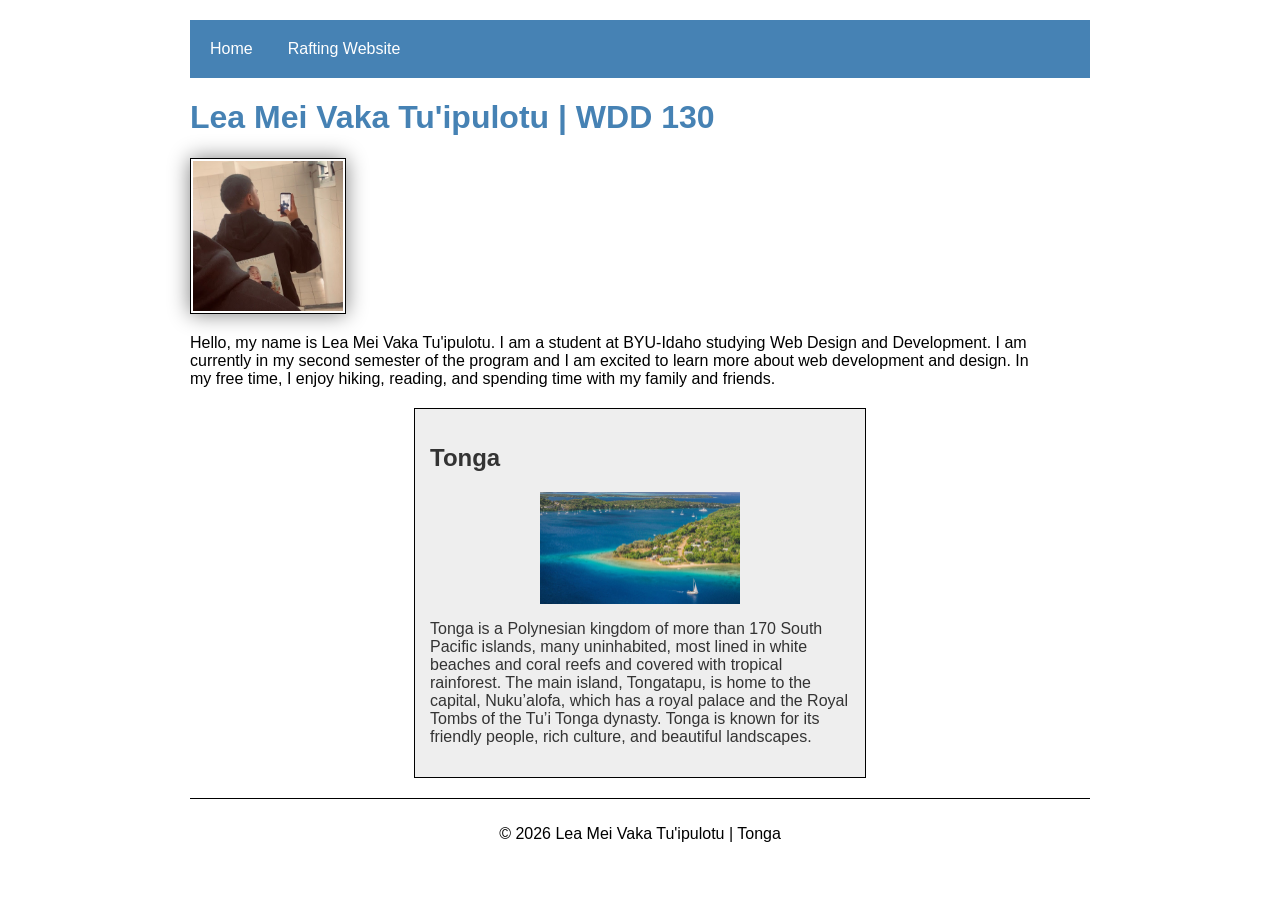
<file: index.html>
<!DOCTYPE html>
<html lang="en-US">
<head>
    <meta charset="UTF-8">
    <meta name="viewport" content="width=device-width, initial-scale=1.0">
    <title>Lea Mei Vaka Tu'ipulotu | WDD 130</title>
    <meta name="description" content="Lea Mei Vaka Tu'ipulotu's personal website for WDD 130 course.">
    <meta name="author" content="Lea Mei Vaka Tu'ipulotu">
    <link rel="stylesheet" href="styles/styles.css">
</head>
<body>

    <header>

        <nav>
            <a href="#">Home</a>
            <a href="wwr/">Rafting Website</a>
        </nav>
        
    </header>
    
    <main>
        <h1>Lea Mei Vaka Tu'ipulotu | WDD 130</h1>
       
        <img src="images/profile.jpg" alt="Hello, my name is Lea Mei Vaka Tu'ipulotu" width="200">
        
        <p>
            Hello, my name is Lea Mei Vaka Tu'ipulotu. I am a student at BYU-Idaho studying Web Design and Development. I am currently in my second semester of the program and I am excited to learn more about web development and design. In my free time, I enjoy hiking, reading, and spending time with my family and friends.
        </p>
    </main>

    <aside>
        <h2>Tonga</h2>
        <img src="images/tonga.jpg" alt="Tonga landscape" width="400" height="250">
        <p>
            Tonga is a Polynesian kingdom of more than 170 South Pacific islands, many uninhabited, most lined in white beaches and coral reefs and covered with tropical rainforest. The main island, Tongatapu, is home to the capital, Nuku’alofa, which has a royal palace and the Royal Tombs of the Tu’i Tonga dynasty. Tonga is known for its friendly people, rich culture, and beautiful landscapes.
        </p>
    </aside>

    <footer>
        <p>&copy; 2026 Lea Mei Vaka Tu'ipulotu | Tonga</p>
    </footer>
</body>
</html>
</file>
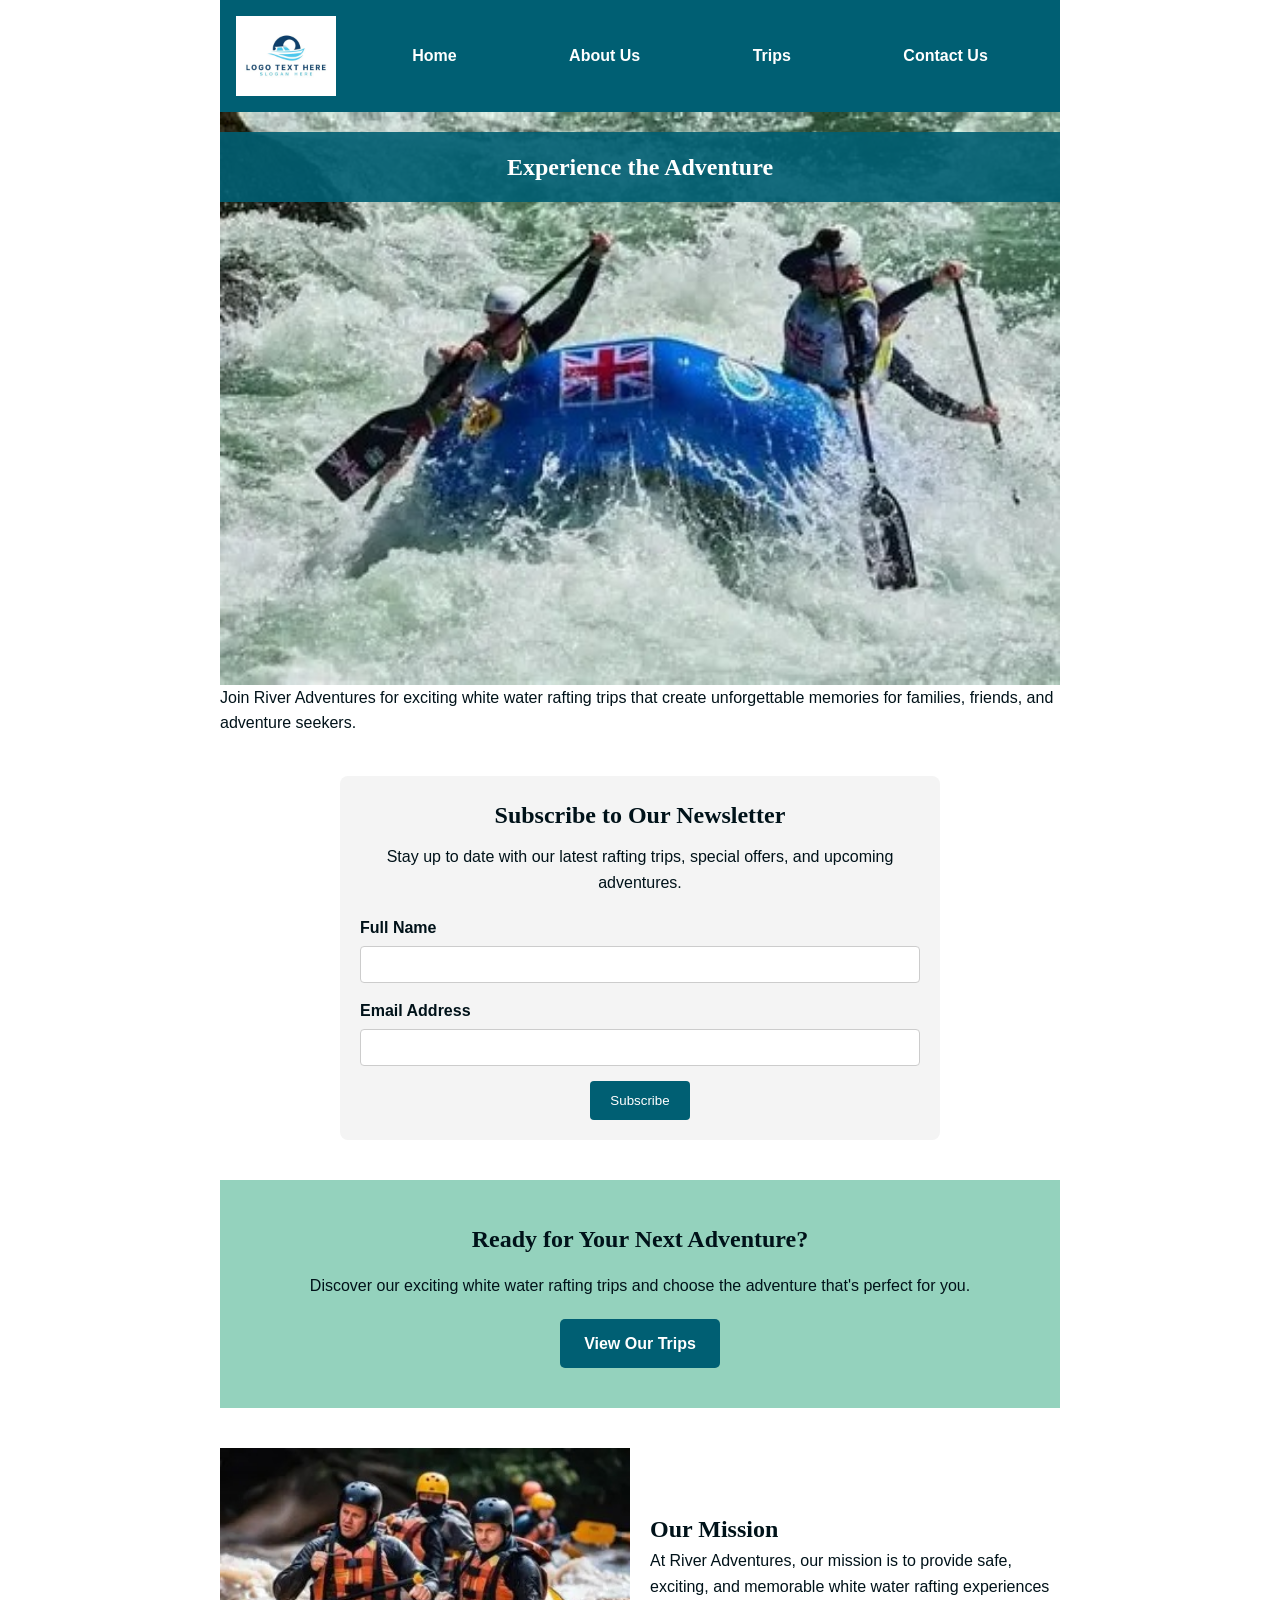
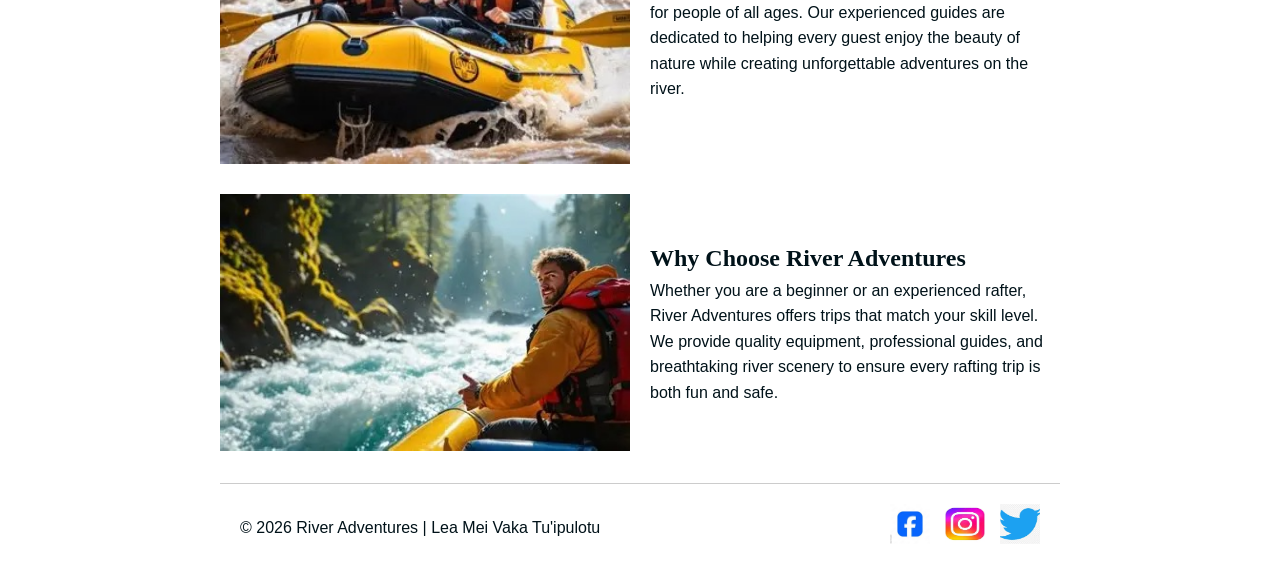
<file: wwr/index.html>
<!DOCTYPE html>
<html lang="en">

<head>
    <meta charset="UTF-8">
    <meta name="viewport" content="width=device-width, initial-scale=1.0">

    <title>River Adventures | Home</title>

    <meta name="description" content="Welcome to River Adventures, your destination for exciting white water rafting adventures.">

    <meta name="author" content="Lea Mei Vaka Tu'ipulotu">

    <link rel="stylesheet" href="styles/rafting.css">
</head>

<body>

<header>

    <img class="logo" src="images/logo.png" alt="River Adventures Logo">
    <nav>
        <a href="index.html">Home</a>
        <a href="about.html">About Us</a>
        <a href="trips.html">Trips</a>
        <a href="contact.html">Contact Us</a>
    </nav>

</header>

<main>

    <section class="hero">
        <img src="images/hero.jpg" alt="People enjoying a white water rafting adventure">

        <h1>Experience the Adventure</h1>

        <p>
            Join River Adventures for exciting white water rafting trips that
            create unforgettable memories for families, friends, and adventure seekers.
        </p>
    </section>

    <section class="newsletter">
        <h2>Subscribe to Our Newsletter</h2>

        <p>
            Stay up to date with our latest rafting trips, special offers,
            and upcoming adventures.
        </p>

        <form action="#" method="post">
            <div class="form-item">
                <label for="fullname">Full Name</label>
                <input type="text" id="fullname" name="fullname" required>
            </div>

            <div class="form-item">
                <label for="email">Email Address</label>
                <input type="email" id="email" name="email" required>
            </div>

            <button type="submit">Subscribe</button>
        </form>
    </section>

    <section class="cta">
        <h2>Ready for Your Next Adventure?</h2>

        <p>
            Discover our exciting white water rafting trips and choose the adventure
            that's perfect for you.
        </p>

        <a href="trips.html" class="cta-button">View Our Trips</a>
    </section>

    <section class="purpose">

    <div class="purpose-card">
        <img src="images/rafting-team.jpg" alt="Our Mission">

        <div>
            <h2>Our Mission</h2>
            <p>
                At River Adventures, our mission is to provide safe, exciting, and memorable white water rafting experiences for people of all ages. Our experienced guides are dedicated to helping every guest enjoy the beauty of nature while creating unforgettable adventures on the river.
            </p>
        </div>
    </div>


    <div class="purpose-card">
        <img src="images/river-adventure.jpg" alt="Why Choose Us">

        <div>
            <h2>Why Choose River Adventures</h2>
            <p>
                Whether you are a beginner or an experienced rafter, River Adventures offers trips that match your skill level. We provide quality equipment, professional guides, and breathtaking river scenery to ensure every rafting trip is both fun and safe.
            </p>
        </div>
    </div>
    </section>

</main>

<footer>

    <p>&copy; 2026 River Adventures | Lea Mei Vaka Tu'ipulotu</p>

    <nav class="socialmedia">
        <a href="https://facebook.com">
            <img src="images/facebook.png" alt="River Adventures Facebook page">
        </a>

        <a href="https://instagram.com">
            <img src="images/instagram.png" alt="River Adventures Instagram page">
        </a>

        <a href="https://twitter.com">
            <img src="images/twitter.png" alt="River Adventures Twitter page">
        </a>
    </nav>

</footer>

</body>
</html>
</file>
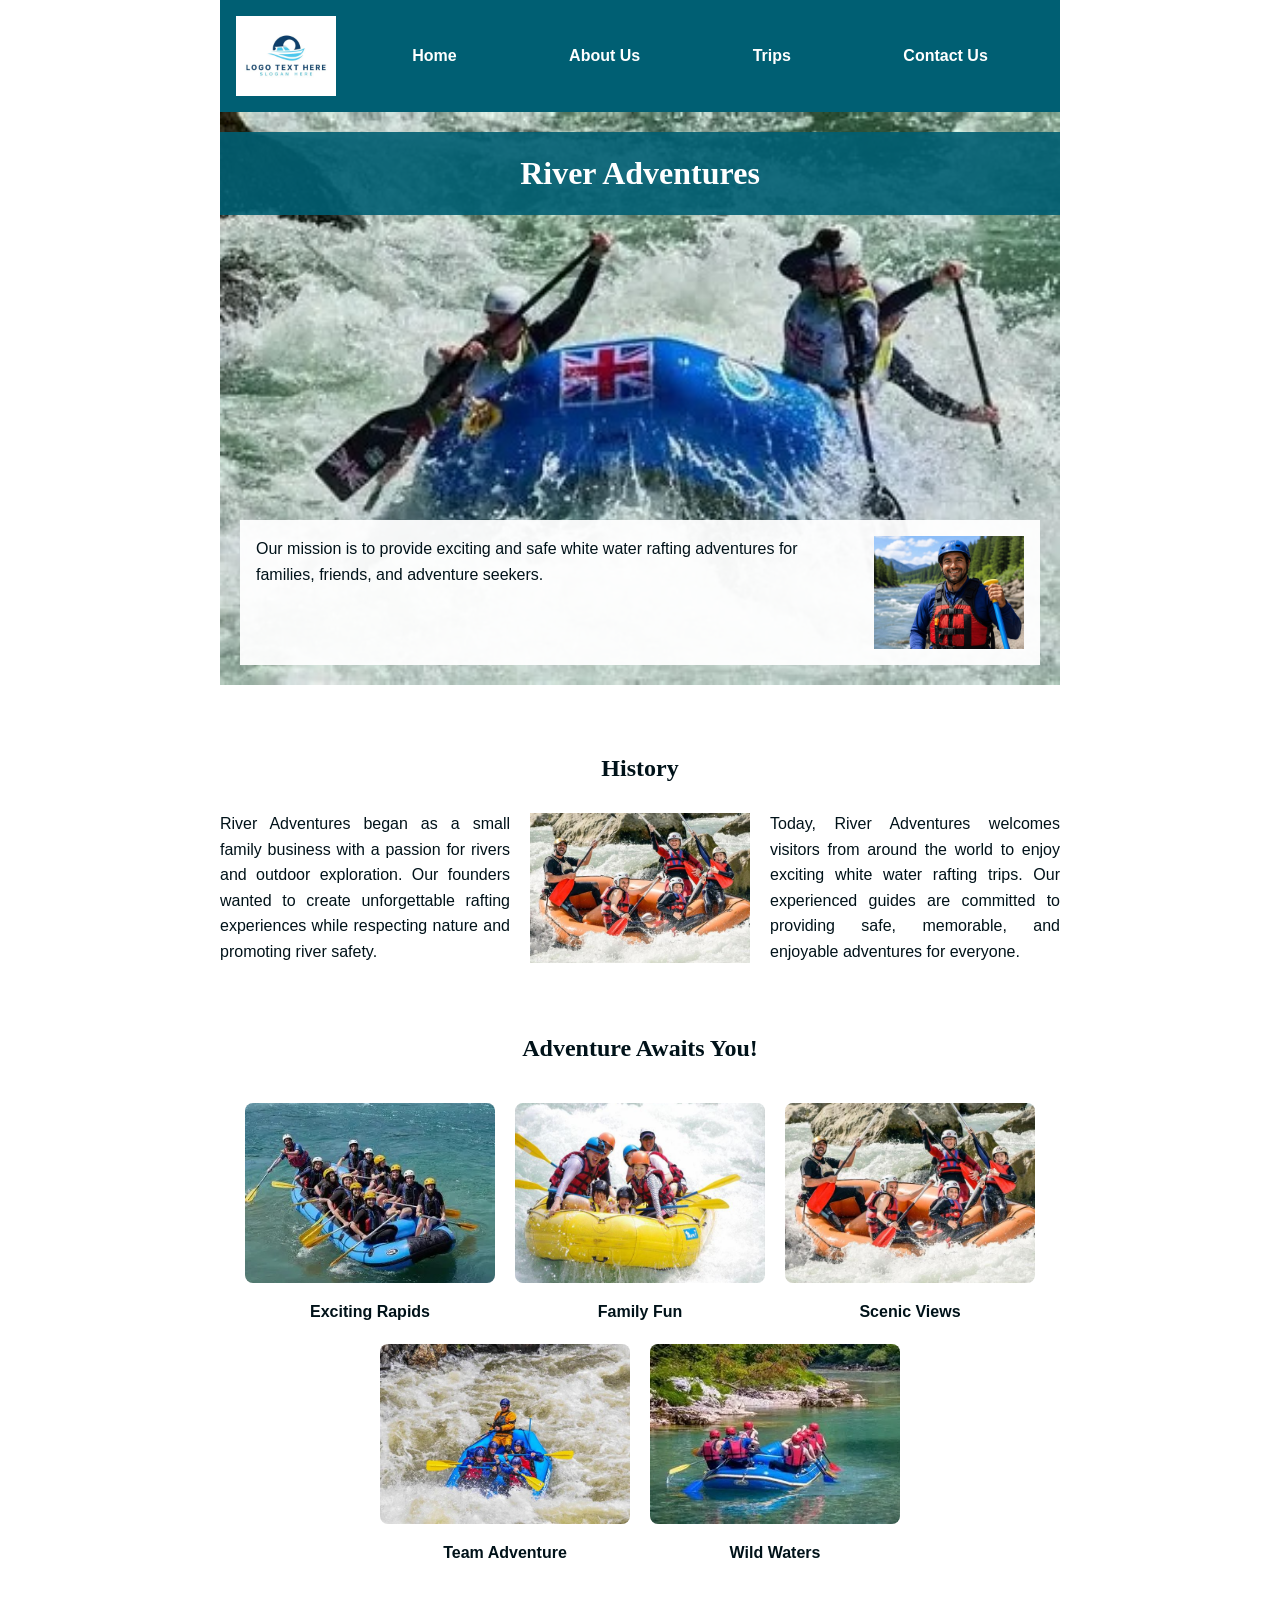
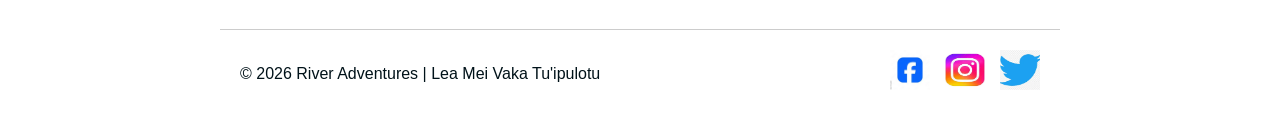
<file: wwr/about.html>
<!DOCTYPE html>
<html lang="en">

<head>
    <meta charset="UTF-8">
    <meta name="viewport" content="width=device-width, initial-scale=1.0">

    <title>River Adventures | About Us</title>

    <meta name="description" content="Learn about River Adventures, our history, and our exciting white water rafting experiences.">

    <meta name="author" content="Lea Mei Vaka Tu'ipulotu">

    <link rel="stylesheet" href="styles/rafting.css">
</head>

<body>

<header>

    <img src="images/logo.png" alt="Rafting Logo">

    <nav>
        <a href="index.html">Home</a>
        <a href="about.html">About Us</a>
        <a href="trips.html">Trips</a>
        <a href="contact.html">Contact Us</a>
    </nav>

</header>

<main>

<div class="hero">
    <img src="images/hero.jpg" alt="Rafting Adventure">

    <h1>River Adventures</h1>

    <article>
        <img src="images/employee.jpg" alt="Happy customer">

        <p>
            Our mission is to provide exciting and safe white water rafting adventures
            for families, friends, and adventure seekers.
        </p>
    </article>
</div>

<section class="history">

    <h2>History</h2>

    <div class="history-content">

        <p>
            River Adventures began as a small family business with a passion for rivers
            and outdoor exploration. Our founders wanted to create unforgettable
            rafting experiences while respecting nature and promoting river safety.
        </p>

        <img src="images/rafting3.jpg" alt="Rafting adventure on the river">

        <p>
            Today, River Adventures welcomes visitors from around the world to enjoy
            exciting white water rafting trips. Our experienced guides are committed
            to providing safe, memorable, and enjoyable adventures for everyone.
        </p>

    </div>

</section>

<section class="adventures">

    <h2>Adventure Awaits You!</h2>

    <figure>
        <img src="images/rafting1.jpg" alt="Rafting through rapids">
        <figcaption>Exciting Rapids</figcaption>
    </figure>

    <figure>
        <img src="images/rafting2.jpg" alt="Family rafting trip">
        <figcaption>Family Fun</figcaption>
    </figure>

    <figure>
        <img src="images/rafting3.jpg" alt="Beautiful river scenery">
        <figcaption>Scenic Views</figcaption>
    </figure>

    <figure>
        <img src="images/rafting4.jpg" alt="Group rafting adventure">
        <figcaption>Team Adventure</figcaption>
    </figure>

    <figure>
        <img src="images/rafting5.jpg" alt="Rafting on wild water">
        <figcaption>Wild Waters</figcaption>
    </figure>

</section>

</main>

<footer>

<p>
© 2026 River Adventures | Lea Mei Vaka Tu'ipulotu
</p>

<nav class="socialmedia">

<a href="https://facebook.com">
<img src="images/facebook.png" alt="Visit our Facebook page">
</a>

<a href="https://instagram.com">
<img src="images/instagram.png" alt="Visit our Instagram page">
</a>

<a href="https://twitter.com">
<img src="images/twitter.png" alt="Visit our Twitter page">
</a>

</nav>

</footer>

</body>
</html>
</file>
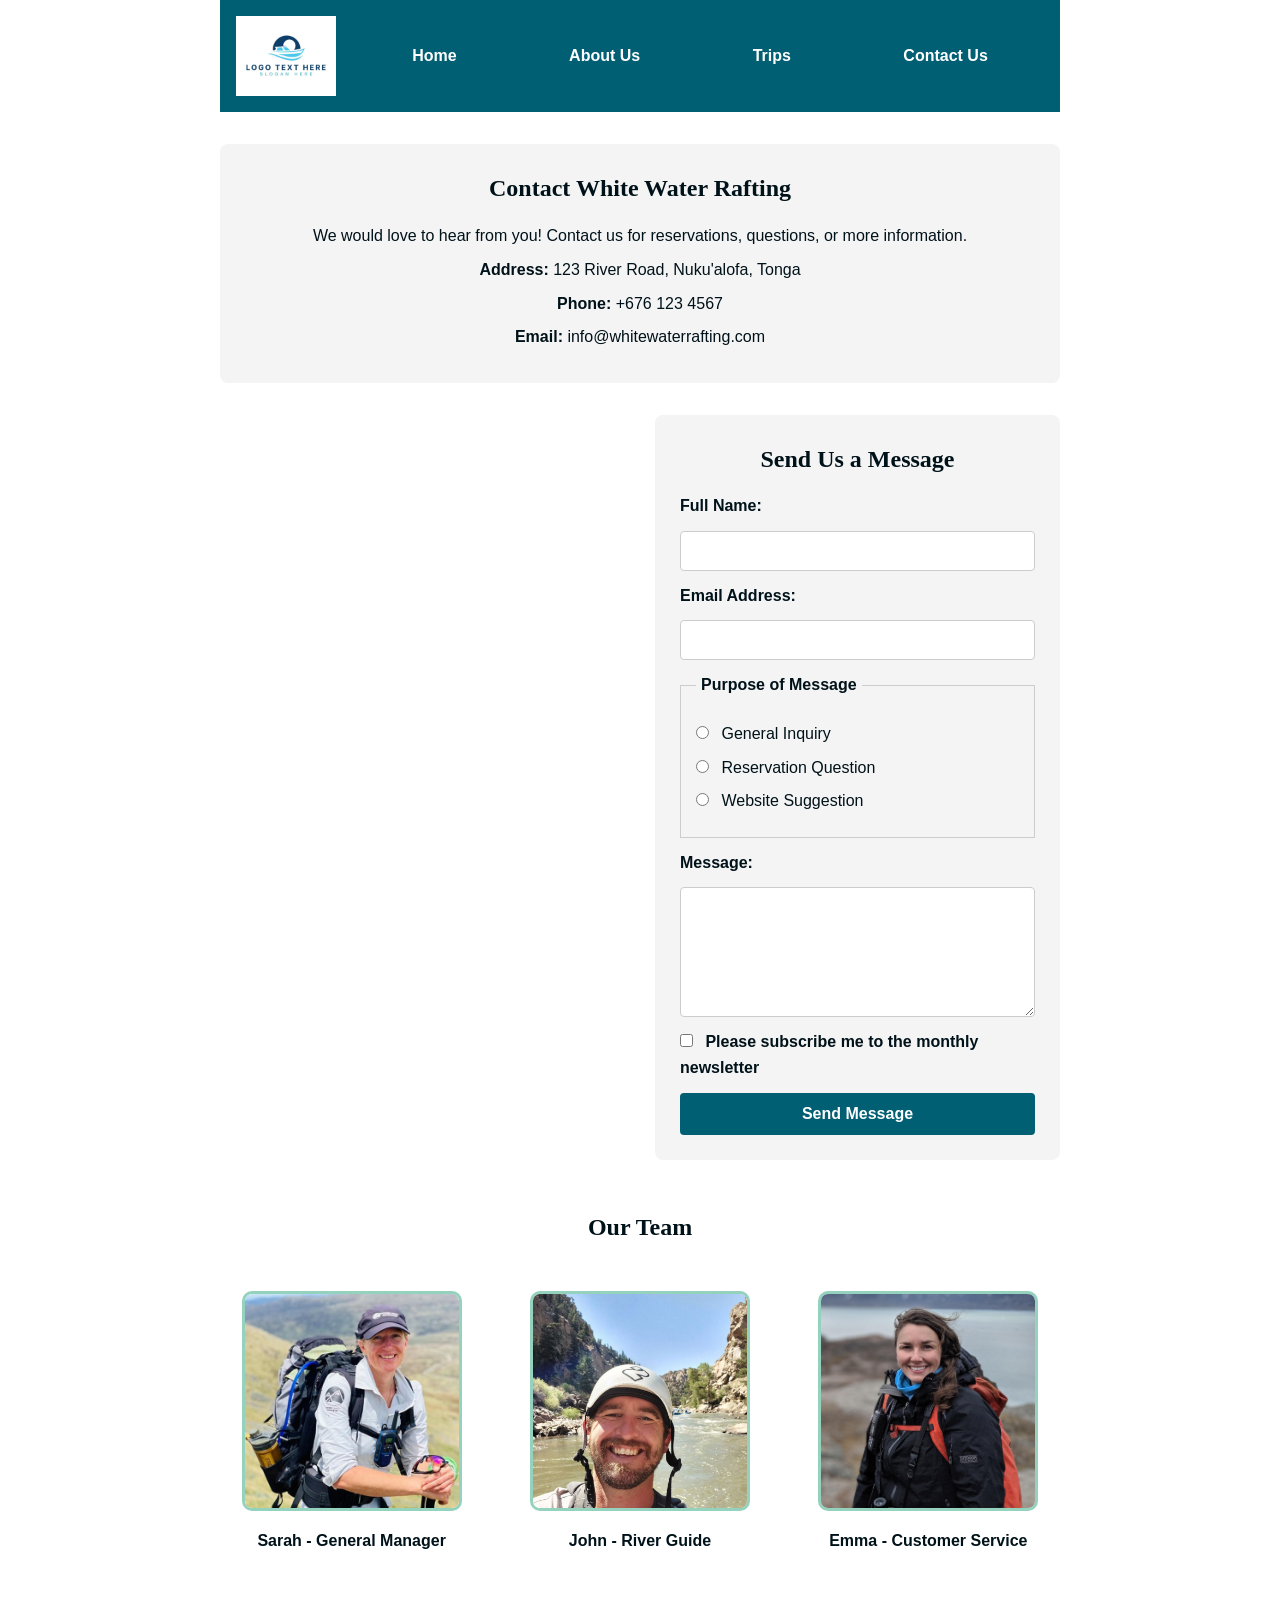
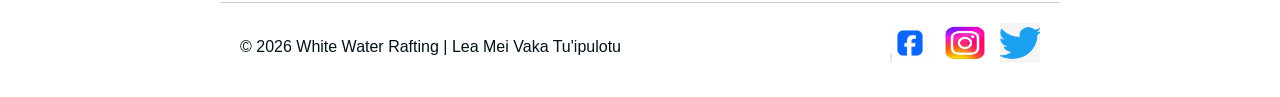
<file: wwr/contact.html>
<!DOCTYPE html>
<html lang="en-US">

<head>
    <meta charset="UTF-8">
    <meta name="viewport" content="width=device-width, initial-scale=1.0">

    <title>Contact Us | White Water Rafting</title>

    <meta name="description" content="Contact White Water Rafting for reservations, questions, and website feedback.">

    <meta name="author" content="Lea Mei Vaka Tu'ipulotu">

    <link rel="stylesheet" href="styles/rafting.css">
</head>

<body>

<header>
    <img src="images/logo.png" alt="River Adventures Logo">

    <nav>
        <a href="index.html">Home</a>
        <a href="about.html">About Us</a>
        <a href="trips.html">Trips</a>
        <a href="contact.html">Contact Us</a>
    </nav>
</header>

<main>

    <section class="contact-info">

        <h1>Contact White Water Rafting</h1>

        <p>
            We would love to hear from you!
            Contact us for reservations, questions, or more information.
        </p>

        <p><strong>Address:</strong> 123 River Road, Nuku'alofa, Tonga</p>
        <p><strong>Phone:</strong> +676 123 4567</p>
        <p><strong>Email:</strong> info@whitewaterrafting.com</p>

    </section>

    <section class="contact-layout">

        <div class="map">

            <iframe
                src="https://www.google.com/maps/embed?pb=!1m14!1m12!1m3!1d23481.682171165136!2d-175.20654387720137!3d-21.131879603074918!2m3!1f0!2f0!3f0!3m2!1i1024!2i768!4f13.1!5e0!3m2!1sen!2sto!4v1785375637408!5m2!1sen!2sto"
                width="600"
                height="450"
                allowfullscreen
                loading="lazy"
                referrerpolicy="strict-origin-when-cross-origin">
            </iframe>

        </div>

        <div class="contact-form">

            <h2>Send Us a Message</h2>

            <form action="#" method="post">

                <label for="name">Full Name:</label>
                <input
                    type="text"
                    id="name"
                    name="name"
                    required>

                <label for="email">Email Address:</label>
                <input
                    type="email"
                    id="email"
                    name="email"
                    required>

                <fieldset>

                    <legend>Purpose of Message</legend>

                    <label for="general">
                        <input
                            type="radio"
                            id="general"
                            name="purpose"
                            value="General Inquiry"
                            required>
                        General Inquiry
                    </label>

                    <label for="reservation">
                        <input
                            type="radio"
                            id="reservation"
                            name="purpose"
                            value="Reservation Question">
                        Reservation Question
                    </label>

                    <label for="suggestion">
                        <input
                            type="radio"
                            id="suggestion"
                            name="purpose"
                            value="Website Suggestion">
                        Website Suggestion
                    </label>

                </fieldset>

                <label for="message">Message:</label>

                <textarea
                    id="message"
                    name="message"
                    rows="6"
                    required></textarea>

                <label for="newsletter">
                    <input
                        type="checkbox"
                        id="newsletter"
                        name="newsletter">
                    Please subscribe me to the monthly newsletter
                </label>

                <button type="submit">Send Message</button>

            </form>

        </div>

    </section>

    <section class="employees">

        <h2>Our Team</h2>

        <figure>
            <img src="images/employee1.jpg" alt="Sarah, the general manager of White Water Rafting">
            <figcaption>Sarah - General Manager</figcaption>
        </figure>

        <figure>
            <img src="images/employee2.jpg" alt="John, a river guide leading a rafting trip">
            <figcaption>John - River Guide</figcaption>
        </figure>

        <figure>
            <img src="images/employee3.jpg" alt="Emma, customer service representative assisting guests">
            <figcaption>Emma - Customer Service</figcaption>
        </figure>

    </section>

</main>

<footer>

    <p>&copy; 2026 White Water Rafting | Lea Mei Vaka Tu'ipulotu</p>

    <nav class="socialmedia">

        <a href="https://facebook.com" target="_blank" rel="noopener">
            <img src="images/facebook.png" alt="Facebook social media icon">
        </a>

        <a href="https://instagram.com" target="_blank" rel="noopener">
            <img src="images/instagram.png" alt="Instagram social media icon">
        </a>

        <a href="https://twitter.com" target="_blank" rel="noopener">
            <img src="images/twitter.png" alt="Twitter social media icon">
        </a>

    </nav>

</footer>

</body>
</html>
</file>
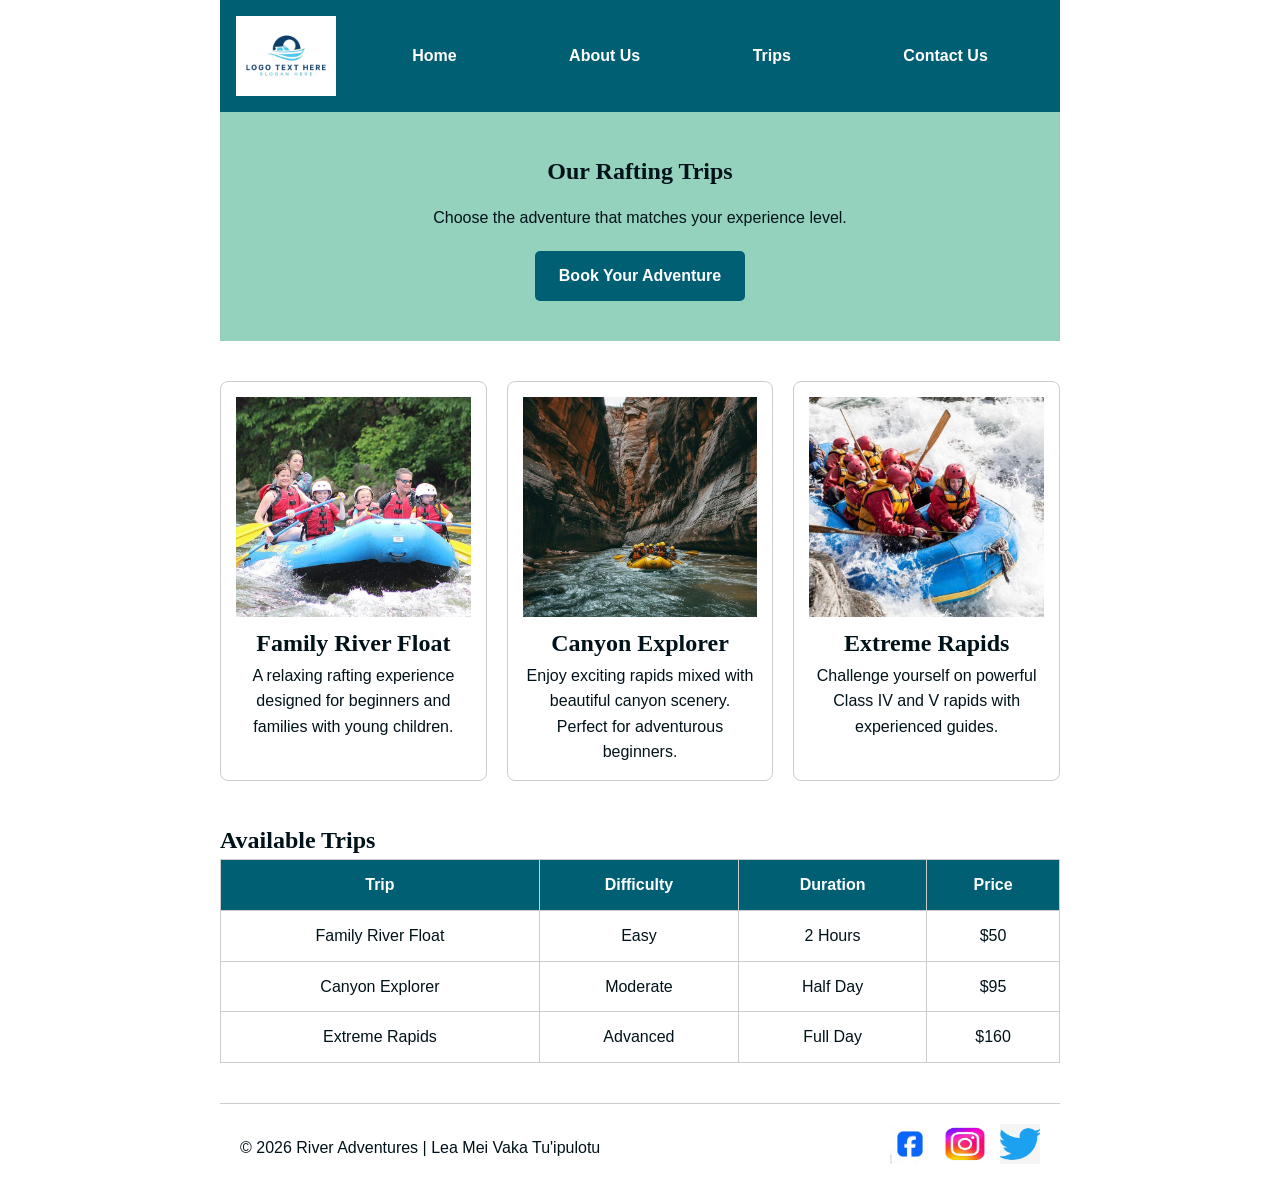
<file: wwr/trips.html>
<!DOCTYPE html>
<html lang="en">
<head>
    <meta charset="UTF-8">
    <meta name="viewport" content="width=device-width, initial-scale=1.0">
    
    <title>River Adventures | Trips</title>

    <meta name="description" content="Explore the exciting white water rafting trips offered by River Adventures for families, beginners, and thrill seekers.">
    <meta name="author" content="Lea Mei Vaka Tu'ipulotu">

    <link rel="stylesheet" href="styles/rafting.css">
</head>

<body>

<header>
    <img class="logo" src="images/logo.png" alt="River Adventures Logo">

    <nav>
        <a href="index.html">Home</a>
        <a href="about.html">About Us</a>
        <a href="trips.html">Trips</a>
        <a href="contact.html">Contact Us</a>
    </nav>
</header>

<main>

<section class="trips-hero">
    <h1>Our Rafting Trips</h1>
    <p>Choose the adventure that matches your experience level.</p>

    <a href="contact.html" class="cta-button">Book Your Adventure</a>
</section>

<section class="trip-grid">

    <article class="trip-card">
        <img src="images/trip1.jpg" alt="Family rafting trip">

        <h2>Family River Float</h2>

        <p>
            A relaxing rafting experience designed for beginners
            and families with young children.
        </p>
    </article>

    <article class="trip-card">
        <img src="images/trip2.jpg" alt="Intermediate rafting">

        <h2>Canyon Explorer</h2>

        <p>
            Enjoy exciting rapids mixed with beautiful canyon scenery.
            Perfect for adventurous beginners.
        </p>
    </article>

    <article class="trip-card">
        <img src="images/trip3.jpg" alt="Advanced white water rafting">

        <h2>Extreme Rapids</h2>

        <p>
            Challenge yourself on powerful Class IV and V rapids
            with experienced guides.
        </p>
    </article>

</section>

<section class="trip-table">

<h2>Available Trips</h2>

<table>

<thead>
<tr>
<th>Trip</th>
<th>Difficulty</th>
<th>Duration</th>
<th>Price</th>
</tr>
</thead>

<tbody>

<tr>
<td>Family River Float</td>
<td>Easy</td>
<td>2 Hours</td>
<td>$50</td>
</tr>

<tr>
<td>Canyon Explorer</td>
<td>Moderate</td>
<td>Half Day</td>
<td>$95</td>
</tr>

<tr>
<td>Extreme Rapids</td>
<td>Advanced</td>
<td>Full Day</td>
<td>$160</td>
</tr>

</tbody>

</table>

</section>

</main>

<footer>

<p>&copy; 2026 River Adventures | Lea Mei Vaka Tu'ipulotu</p>

<nav class="socialmedia">

    <a href="https://facebook.com" target="_blank" rel="noopener noreferrer">
        <img src="images/facebook.png" alt="River Adventures Facebook page">
    </a>

    <a href="https://instagram.com" target="_blank" rel="noopener noreferrer">
        <img src="images/instagram.png" alt="River Adventures Instagram page">
    </a>

    <a href="https://twitter.com" target="_blank" rel="noopener noreferrer">
        <img src="images/twitter.png" alt="River Adventures Twitter page">
    </a>

</nav>

</footer>

</body>

</html>
</file>
<file: styles/styles.css>
body {
    font-family: Arial, Helvetica, sans-serif;
    max-width: 900px;
    margin: 0 auto;
    padding: 20px;
}

nav {
    background-color: steelblue;
    padding: 10px;
    display: flex;
}

nav a {
    color: white;
    text-decoration: none;
    margin-right: 15px;
    padding: 10px;
    display: block;
}

h1 {
    color: steelblue;
}

main {
    max-width: 840px;
}

main img {
    width: 150px;
    height: auto;
    border: 1px solid #000;
    padding: 2px;
    box-shadow: 0 0 20px gray;
}

aside {
    width: 420px;
    margin: 20px auto;
    border: 1px solid #000;
    padding: 15px;
    background-color: #eeeeee;
    color: #333;
}

aside img {
    width: 200px;
    height: auto;
    display: block;
    margin: 10px auto;
}

p {
    padding: 0;
}

footer {
    margin-top: 15px;
    border-top: 1px solid #000;
    text-align: center;
    padding-top: 10px;
}
</file>
<file: wwr/styles/rafting.css>
:root {
  --primary-color: #005f73;
  --secondary-color: #0a9396;
  --accent1-color: #001219;
  --accent2-color: #94d2bd;
  --heading-font: Georgia, serif;
  --body-font: Arial, Helvetica, sans-serif;
  --white: #ffffff;
  --border-color: #cccccc;
}

* {
  margin: 0;
  padding: 0;
  box-sizing: border-box;
}

body {
  font-family: var(--body-font);
  color: var(--accent1-color);
  line-height: 1.6;
  background-color: var(--white);
}

h1,
h2,
h3,
h4,
h5,
h6 {
  font-family: var(--heading-font);
}

header,
main,
footer {
  width: 840px;
  margin: 0 auto;
}

/* Header */

header {
  display: grid;
  grid-template-columns: 120px 1fr;
  align-items: center;
  background-color: var(--primary-color);
  padding: 1rem;
}

header img {
  width: 100px;
}

nav {
  display: flex;
  justify-content: space-around;
}

nav a {
  color: var(--white);
  text-decoration: none;
  font-weight: bold;
}

nav a:hover,
nav a:focus {
  color: var(--accent2-color);
  text-decoration: underline;
  outline: none;
}

/* Hero */

.hero {
  position: relative;
  margin-bottom: 2rem;
}

.hero img {
  width: 100%;
  display: block;
}

.hero h1 {
  position: absolute;
  top: 20px;
  width: 100%;
  text-align: center;
  background: rgba(0, 95, 115, 0.9);
  color: white;
  padding: 1rem;
}

.hero article {
  position: absolute;
  bottom: 20px;
  left: 20px;
  right: 20px;
  background-color: rgba(255, 255, 255, 0.95);
  color: var(--accent1-color);
  padding: 1rem;
}

.hero article img {
  float: right;
  width: 150px;
  margin-left: 1rem;
}

/* History */

.history {
  padding: 2rem 0;
}

.history h2 {
  text-align: center;
  margin-bottom: 1.5rem;
}

.history-content {
  display: grid;
  grid-template-columns: 1fr 220px 1fr;
  gap: 20px;
  align-items: center;
}

.history-content img {
  width: 220px;
  height: 150px;
  object-fit: cover;
  display: block;
  margin: 0 auto;
}

.history-content p {
  text-align: justify;
}

/* Adventures */

.adventures {
  display: flex;
  flex-wrap: wrap;
  justify-content: center;
  gap: 20px;
  padding: 2rem 0;
  text-align: center;
}

.adventures h2 {
  width: 100%;
  margin-bottom: 1rem;
}

.adventures figure {
  width: 250px;
}

.adventures img {
  width: 250px;
  height: 180px;
  object-fit: cover;
  border-radius: 8px;
}

.adventures figcaption {
  margin-top: 8px;
  font-weight: bold;
}

/* =========================
   CONTACT PAGE
   ========================= */

/* Company Information */

.contact-info {
  background-color: #f4f4f4;
  padding: 25px;
  border-radius: 8px;
  margin: 2rem 0;
  text-align: center;
}

.contact-info h1 {
  margin-bottom: 1rem;
}

.contact-info p {
  margin: 0.5rem 0;
}

/* Map and Contact Form */

.contact-layout {
  display: grid;
  grid-template-columns: 1fr 1fr;
  gap: 30px;
  margin: 2rem 0;
  align-items: stretch;
}

/* Google Map */

.map {
  height: 400px;
}

.map iframe {
  width: 100%;
  height: 100%;
  border: none;
  border-radius: 8px;
}

/* Contact Form */

.contact-form {
  background-color: #f4f4f4;
  padding: 25px;
  border-radius: 8px;
}

.contact-form h2 {
  text-align: center;
  margin-bottom: 15px;
}

.contact-form form {
  display: flex;
  flex-direction: column;
  gap: 12px;
}

.contact-form label {
  font-weight: bold;
}

.contact-form input[type="text"],
.contact-form input[type="email"],
.contact-form textarea {
  width: 100%;
  padding: 10px;
  font-size: 1rem;
  border: 1px solid var(--border-color);
  border-radius: 4px;
}

.contact-form textarea {
  resize: vertical;
}

.contact-form fieldset {
  border: 1px solid var(--border-color);
  padding: 15px;
}

.contact-form legend {
  font-weight: bold;
  padding: 0 5px;
}

.contact-form fieldset label {
  display: block;
  font-weight: normal;
  margin: 8px 0;
}

.contact-form input[type="radio"],
.contact-form input[type="checkbox"] {
  margin-right: 8px;
}

.contact-form button {
  background-color: var(--primary-color);
  color: var(--white);
  border: none;
  padding: 12px;
  cursor: pointer;
  font-size: 1rem;
  font-weight: bold;
  border-radius: 4px;
}

.contact-form button:hover {
  background-color: var(--secondary-color);
}

/* Employees */

.employees {
  display: flex;
  flex-wrap: wrap;
  justify-content: space-around;
  gap: 25px;
  text-align: center;
  margin: 3rem auto;
}

.employees h2 {
  width: 100%;
  margin-bottom: 20px;
}

.employees figure {
  margin: 0;
  width: 220px;
}

.employees img {
  width: 220px;
  height: 220px;
  object-fit: cover;
  border: 3px solid var(--accent2-color);
  border-radius: 10px;
}

.employees figcaption {
  margin-top: 10px;
  font-weight: bold;
}

/* Footer */

footer {
  display: flex;
  justify-content: space-between;
  align-items: center;
  width: 840px;
  margin: 2rem auto 0;
  border-top: 1px solid var(--border-color);
  padding: 20px;
}

.socialmedia {
  display: flex;
  gap: 15px;
}

.socialmedia a {
  text-decoration: none;
}

.socialmedia img {
  width: 40px;
  height: 40px;
}

/* Newsletter */

.newsletter {
  max-width: 600px;
  margin: 40px auto;
  padding: 20px;
  background-color: #f4f4f4;
  border-radius: 8px;
  text-align: center;
}

.newsletter h2 {
  margin-bottom: 10px;
}

.newsletter p {
  margin-bottom: 20px;
}

.newsletter .form-item {
  display: flex;
  flex-direction: column;
  text-align: left;
  margin-bottom: 15px;
}

.newsletter label {
  margin-bottom: 5px;
  font-weight: bold;
}

.newsletter input {
  padding: 10px;
  border: 1px solid #ccc;
  border-radius: 4px;
}

.newsletter button {
  padding: 12px 20px;
  border: none;
  border-radius: 4px;
  background-color: #005f73;
  color: white;
  cursor: pointer;
}

.newsletter button:hover {
  background-color: #0a9396;
}

/* Call to Action */

.cta {
  text-align: center;
  padding: 40px 20px;
  background-color: var(--accent2-color);
  margin: 40px 0;
}

.cta h2 {
  margin-bottom: 15px;
}

.cta p {
  margin-bottom: 20px;
}

.cta-button {
  display: inline-block;
  padding: 12px 24px;
  background-color: var(--primary-color);
  color: white;
  text-decoration: none;
  border-radius: 5px;
  font-weight: bold;
}

.cta-button:hover {
  background-color: var(--secondary-color);
}

/* Purpose */

.purpose {
  display: grid;
  gap: 30px;
}

.purpose-card {
  display: grid;
  grid-template-columns: 1fr 1fr;
  gap: 20px;
  align-items: center;
}

.purpose-card img {
  width: 100%;
}

/* Trips Hero */

.trips-hero {
  text-align: center;
  background-color: var(--accent2-color);
  padding: 40px;
  margin-bottom: 40px;
}

.trips-hero h1 {
  margin-bottom: 15px;
}

.trips-hero p {
  margin-bottom: 20px;
}

/* Trip Grid */

.trip-grid {
  display: grid;
  grid-template-columns: repeat(3, 1fr);
  gap: 20px;
  margin: 40px 0;
}

.trip-card {
  border: 1px solid var(--border-color);
  padding: 15px;
  text-align: center;
  border-radius: 8px;
  background-color: #ffffff;
}

.trip-card img {
  width: 100%;
  height: 220px;
  object-fit: cover;
}

/* Trip Table */

.trip-table {
  margin: 40px 0;
}

.trip-table table {
  width: 100%;
  border-collapse: collapse;
}

.trip-table th,
.trip-table td {
  border: 1px solid #ccc;
  padding: 12px;
  text-align: center;
}

.trip-table th {
  background: #005f73;
  color: white;
}

/* Mobile */

@media screen and (max-width: 700px) {
  header,
  main,
  footer {
    width: 100%;
  }

  header {
    grid-template-columns: 1fr;
    text-align: center;
  }

  nav {
    flex-direction: column;
    gap: 10px;
  }

  .trip-grid {
    grid-template-columns: 1fr;
  }

  .contact-layout {
    grid-template-columns: 1fr;
  }

  .contact-info,
  .map {
    height: auto;
  }

  .map {
    min-height: 300px;
  }

  .employees {
    flex-direction: column;
    align-items: center;
  }

  footer {
    flex-direction: column;
    gap: 20px;
  }
}
</file>
